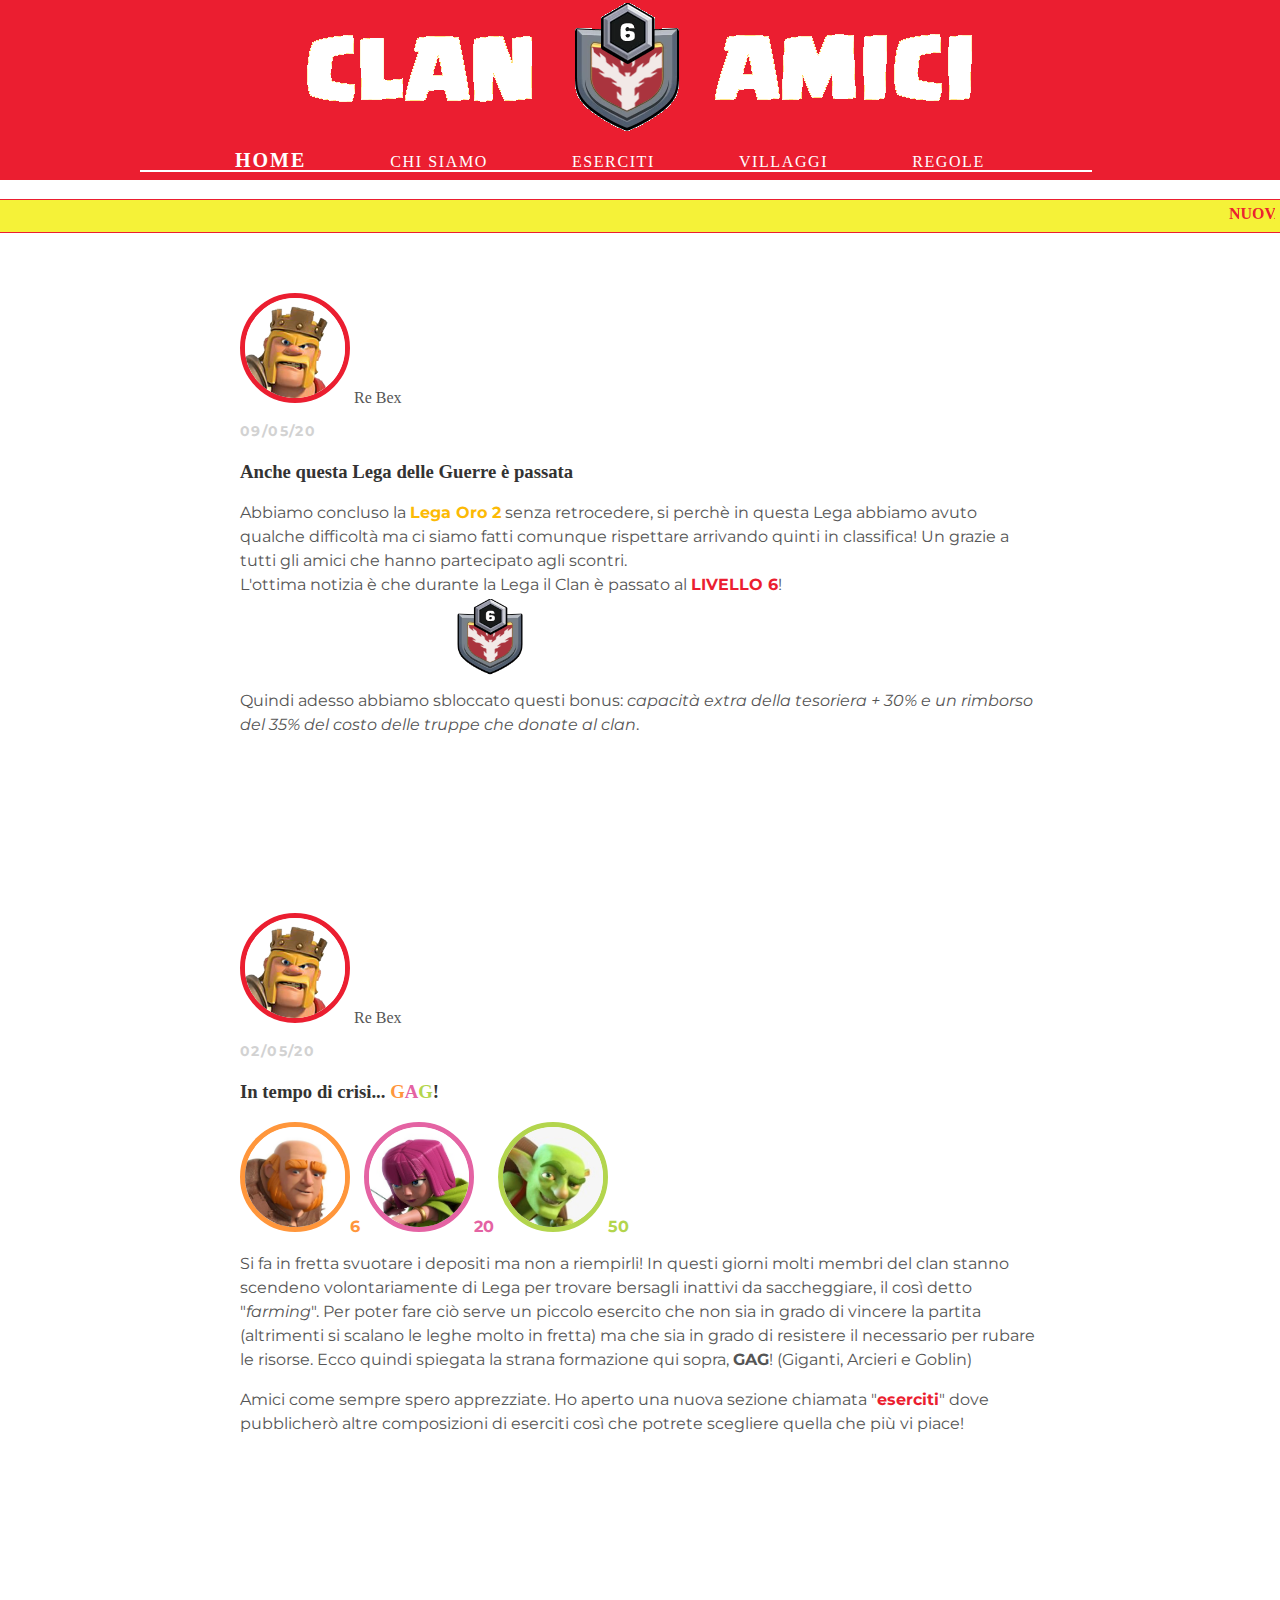
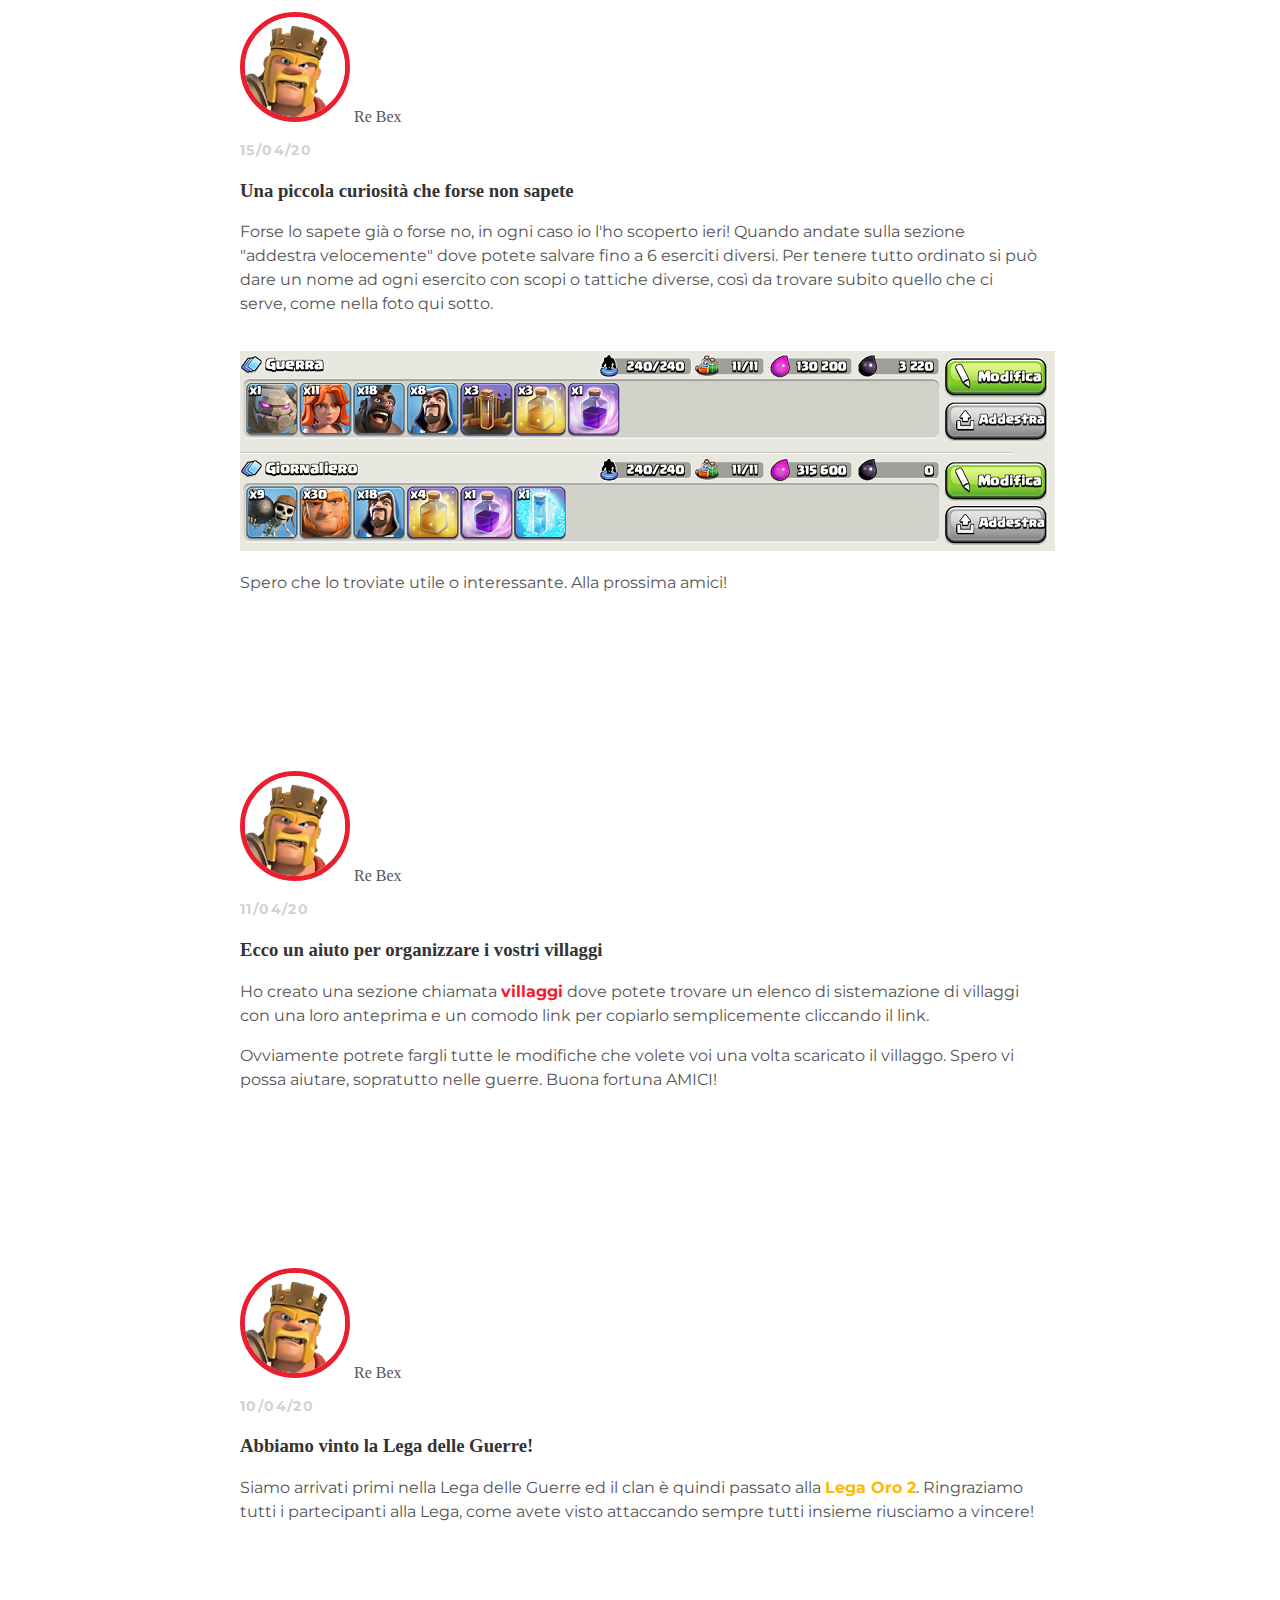
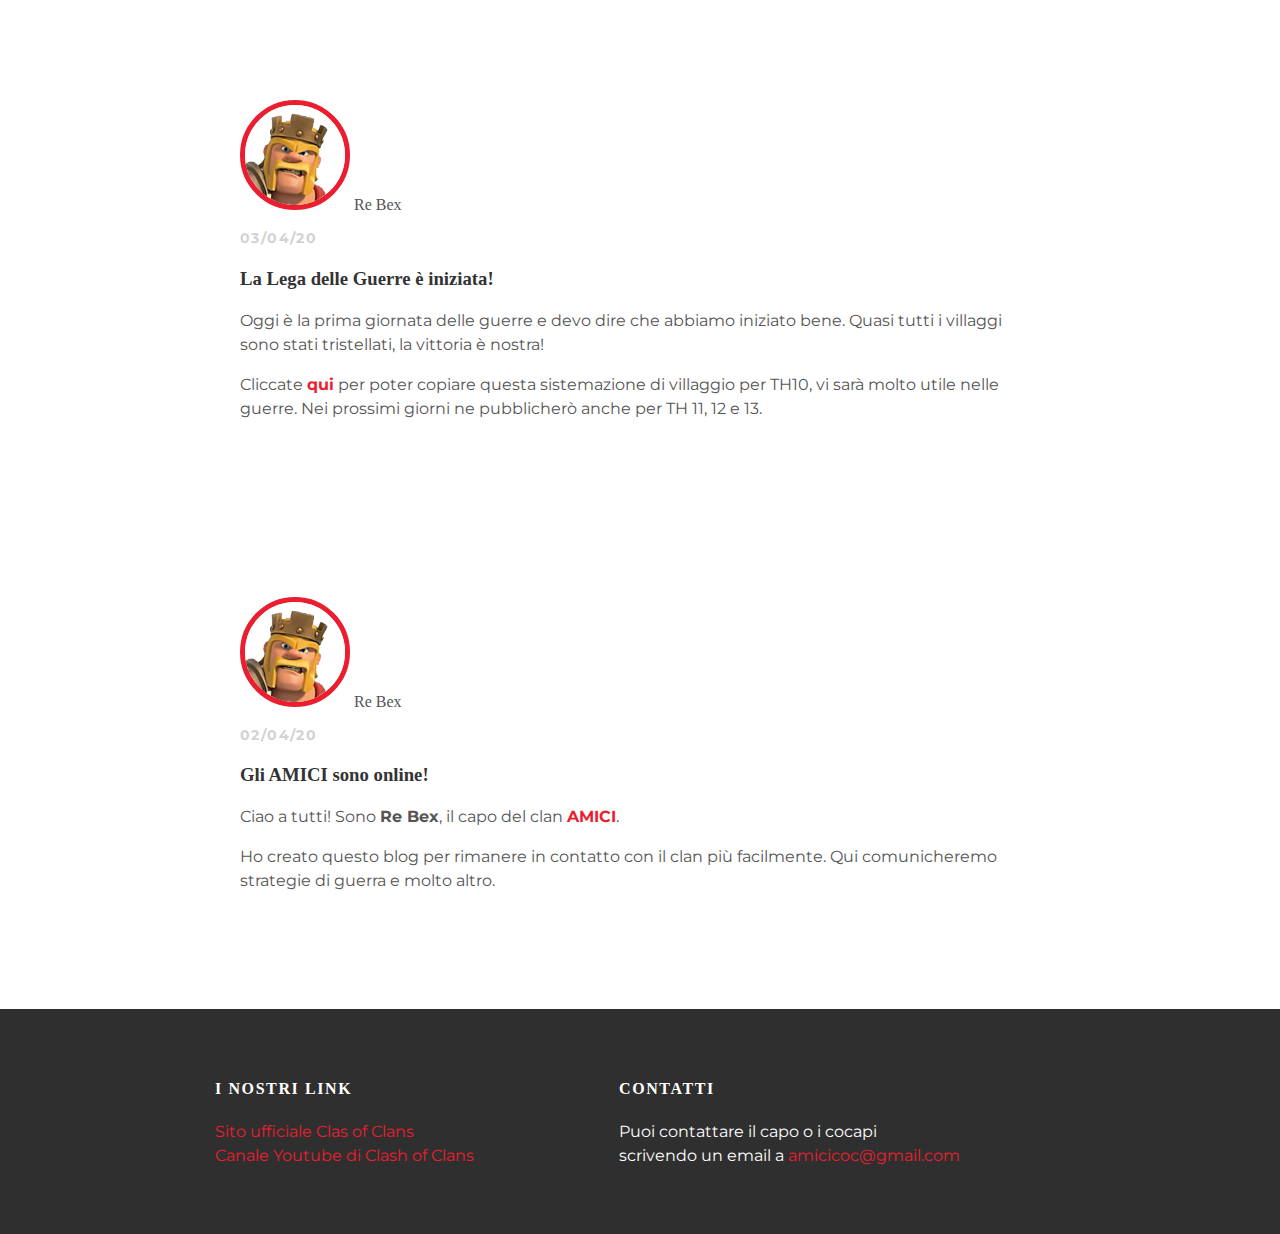
<file: index.html>
<!DOCTYPE html>
<html>
 <head>
  <title>Amici</title>
  <link rel="stylesheet" type="text/css" href="styles.css">
 </head>
 <body>
   <div id="header">
    <div class="container">
      <img class="stemma" src="stemma.png">
       <ul id="header-nav">
       <li><a class="home" href="index.html" style="font-family: Clash">Home</a></li>
       <li><a href="about.html"style="font-family: Clash">Chi siamo</a></li>
       <li><a href="esercito.html"style="font-family: Clash">Eserciti</a></li>
       <li><a href="layout.html"style="font-family: Clash">Villaggi</a></li>
       <li><a href="regolamento.html"style="font-family: Clash">Regole</a></li>
       <hr class="linea" color="white" height="10" width="950px">
       <br>
      </ul>
    </div>
   </div>
   <div id="content">
     <br>
     <a class="block"><marquee
  loop="-1"
  scrollamount="5"
  scrolldelay="20"
  direction="left"
  height="18"
  width="100%"
  align="right"style="font-family: Clash">NUOVA SEZIONE "ESERCITI" CON CONSIGLI SU TRUPPE - SCARICA LE BASI DA TH9 A TH13 NELLA SEZIONE VILLAGGI</marquee></a>
  <div class="post-container">
   <div class="post">
    <div class="post-author">
     <img src="re.png">
     <span style="font-family: Clash">Re Bex</span>
    </div>
    <p class="post-date">09/05/20</p>
    <h3 class="post-title"style="font-family: Clash">Anche questa Lega delle Guerre è passata</h3>
     <p>Abbiamo concluso la <strong><a style="color: #fcba05">Lega Oro 2</a></strong> senza retrocedere, si perchè in questa
     Lega abbiamo avuto qualche difficoltà ma ci siamo fatti comunque rispettare arrivando quinti in classifica! Un grazie a tutti
   gli amici che hanno partecipato agli scontri.<br>
    L'ottima notizia è che durante la Lega il Clan è passato al <strong><a style="color: #eb1e30">LIVELLO 6</a></strong>!
   <br>
   <img src="clan 6.png" class="nocircle">
   <br>
 Quindi adesso abbiamo sbloccato questi bonus: <em>capacità extra della tesoriera + 30% e un rimborso del 35% del costo delle truppe che donate al clan</em>.</p>
    </div>
   </div>
  <div class="post-container">
   <div class="post">
    <div class="post-author">
     <img src="re.png">
     <span style="font-family: Clash">Re Bex</span>
    </div>
    <p class="post-date">02/05/20</p>
    <h3 class="post-title" style="font-family: Clash">In tempo di crisi... <a style="color: #ff963b;">G</a><a style="color: #e463a3;">A</a><a style="color: #b3d54d;">G</a>!</h3>
    <div class="post-author">
      <img class="post-author" style="border:solid 5px #ff963b" src="gag1.png"><strong><a style="color: #ff963b;">6</a></strong>
      <img class="post-author" style="border:solid 5px #e463a3" src="gag2.png"><strong><a style="color: #e463a3;">20</a></strong>
      <img class="post-author" style="border:solid 5px #b3d54d" src="gag3.png"><strong><a style="color: #b3d54d;">50</a></strong>
     <p>Si fa in fretta svuotare i depositi ma non a riempirli! In questi giorni molti membri
     del clan stanno scendeno volontariamente di Lega per trovare bersagli inattivi da saccheggiare, il così detto "<em>farming</em>".
   Per poter fare ciò serve un piccolo esercito che non sia in grado di vincere la partita (altrimenti si scalano le leghe molto in fretta) ma che sia
 in grado di resistere il necessario per rubare le risorse. Ecco quindi spiegata la strana formazione qui sopra, <strong>GAG</strong>! (Giganti, Arcieri e Goblin)</p>
     <p>Amici come sempre spero apprezziate. Ho aperto una nuova sezione chiamata "<strong><a href="esercito.html">eserciti</a></strong>" dove pubblicherò altre composizioni di eserciti così
     che potrete scegliere quella che più vi piace!</p>
    </div>
   </div>
     <div class="post-container">
      <div class="post">
       <div class="post-author">
        <img src="re.png">
        <span style="font-family: Clash">Re Bex</span>
       </div>
       <p class="post-date">15/04/20</p>
       <h3 class="post-title" style="font-family: Clash">Una piccola curiosità che forse non sapete</h3>
       <div class="post-content">
        <p>Forse lo sapete già o forse no, in ogni caso io l'ho scoperto ieri!
           Quando andate sulla sezione "addestra velocemente" dove potete salvare
            fino a 6 eserciti diversi. Per tenere tutto ordinato si può dare un nome
            ad ogni esercito con scopi o tattiche diverse,
             così da trovare subito quello che ci serve, come nella foto qui sotto.</p>
        <br>
        <img class="esercito1" src="curiosità1.png">
        <br>
        <p>Spero che lo troviate utile o interessante. Alla prossima amici!</p>
       </div>
      </div>
     <div class="post-container">
      <div class="post">
       <div class="post-author">
        <img src="re.png">
        <span style="font-family: Clash">Re Bex</span>
       </div>
       <p class="post-date">11/04/20</p>
       <h3 class="post-title" style="font-family: Clash">Ecco un aiuto per organizzare i vostri villaggi</h3>
       <div class="post-content">
        <p>Ho creato una sezione chiamata <a href="layout.html"><strong>villaggi</strong></a> dove potete
        trovare un elenco di sistemazione di villaggi con una loro anteprima e un comodo link
      per copiarlo semplicemente cliccando il link.</p>
    <p>Ovviamente potrete fargli tutte le modifiche che volete voi una volta scaricato il villaggo.
  Spero vi possa aiutare, sopratutto nelle guerre. Buona fortuna AMICI!</p>
       </div>
      </div>
     <div class="post-container">
      <div class="post">
       <div class="post-author">
        <img src="re.png">
        <span style="font-family: Clash">Re Bex</span>
       </div>
       <p class="post-date">10/04/20</p>
       <h3 class="post-title" style="font-family: Clash">Abbiamo vinto la Lega delle Guerre!</h3>
       <div class="post-content">
        <p>Siamo arrivati primi nella Lega delle Guerre ed il clan è quindi passato alla <strong><a style="color: #fcba05;">Lega Oro 2</a></strong>.
        Ringraziamo tutti i partecipanti alla Lega, come avete visto attaccando sempre tutti insieme riusciamo a vincere!</p>
       </div>
      </div>
     <div class="post-container">
      <div class="post">
       <div class="post-author">
        <img src="re.png">
        <span style="font-family: Clash">Re Bex</span>
       </div>
       <p class="post-date">03/04/20</p>
       <h3 class="post-title" style="font-family: Clash">La Lega delle Guerre è iniziata!</h3>
       <div class="post-content">
        <p>Oggi è la prima giornata delle guerre e devo dire che abbiamo iniziato bene. Quasi tutti
        i villaggi sono stati tristellati, la vittoria è nostra!</p>
        <p>Cliccate <a href="https://link.clashofclans.com/it?action=OpenLayout&id=TH10%3AHV%3AAAAABQAAAAHiDo10IZZa0njDq6CBwsmR"><strong>qui</strong></a> per poter copiare
questa sistemazione di villaggio per TH10, vi sarà molto utile nelle guerre. Nei prossimi
giorni ne pubblicherò anche per TH 11, 12 e 13.</p>
       </div>
      </div>
   <div class="post-container">
    <div class="post">
     <div class="post-author">
      <img src="re.png">
      <span style="font-family: Clash">Re Bex</span>
     </div>
     <p class="post-date">02/04/20</p>
     <h3 class="post-title" style="font-family: Clash">Gli AMICI sono online!</h3>
     <div class="post-content">
      <p>Ciao a tutti! Sono <strong>Re Bex</strong>, il capo del clan <a style="color: #eb1e30;"><strong>AMICI</strong></a>.</p>
      <p>Ho creato questo blog per rimanere in contatto con il clan più facilmente.
        Qui comunicheremo strategie di guerra e molto altro.</p>
     </div>
    </div>
   </div>
   <div id="footer">
 <div class="container">
  <div class="column">
   <h4 style="font-family: Clash">I nostri link</h4>
   <p>
    <a href="https://clashofclans.com/">Sito ufficiale Clas of Clans</a><br>
    <a href="https://www.youtube.com/channel/UCD1Em4q90ZUK2R5HKesszJg">Canale Youtube di Clash of Clans</a>
   </p>
   </div>
     <div class="column">
       <h4 style="font-family: Clash">Contatti</h4>
       <p>Puoi contattare il capo o i cocapi <br>scrivendo un email a <a style="color: #eb1e30;">amicicoc@gmail.com</a></p>
     </div>
   </div>
</div>
</body>
</html>
</file>
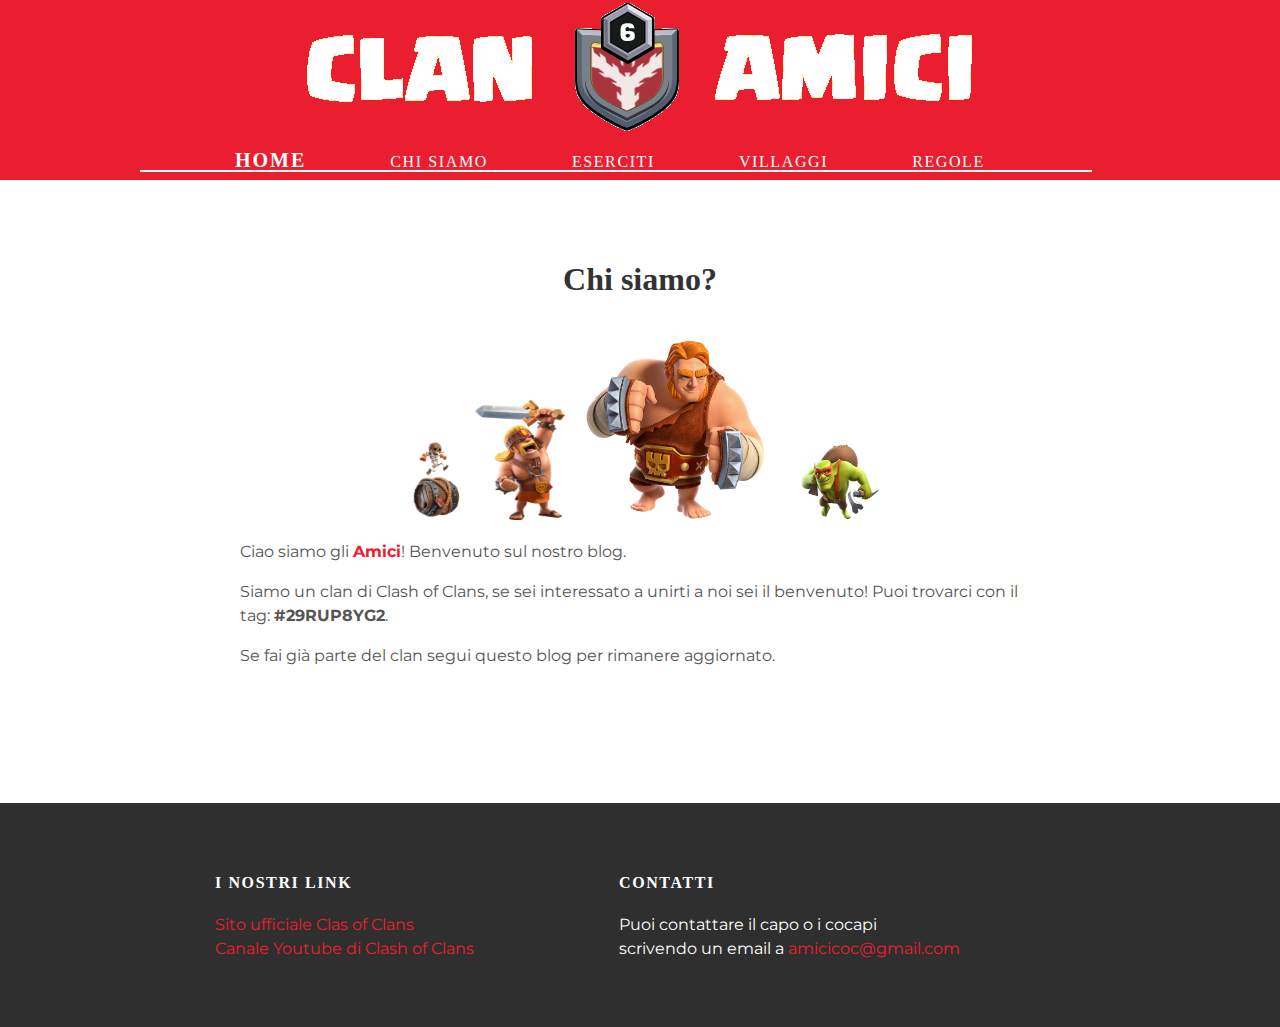
<file: about.html>
<!DOCTYPE html>
<html>
 <head>
   <title>Amici</title>
   <link rel="stylesheet" type="text/css" href="styles.css">
 </head>
 <body>
   <div id="header">
    <div class="container">
      <img class="stemma" src="stemma.png">
       <ul id="header-nav">
         <li><a class="home" href="index.html" style="font-family: Clash">Home</a></li>
         <li><a href="about.html"style="font-family: Clash">Chi siamo</a></li>
         <li><a href="esercito.html"style="font-family: Clash">Eserciti</a></li>
         <li><a href="layout.html"style="font-family: Clash">Villaggi</a></li>
         <li><a href="regolamento.html"style="font-family: Clash">Regole</a></li>
       <hr class="linea" color="white" height="10" width="950px">
       <br>
      </ul>
   </div>
  </div>
  <div id="content">
   <div class="container">
    <div class="about">
     <div class="about-author">
     </div>
     <h1 class="about-title" style="font-family: Clash">Chi siamo?</h1>
     <img src="superscheletro.png" width="80" height="80"><img src="superbarbaro.png" width="90" height="120"><img src="supergigante.png" width="220" height="200"><img src="supergoblin.png" width="100" height="100">
     <div class="testo">
      <p>Ciao siamo gli <a style="color: #eb1e30;"><strong>Amici</strong></a>! Benvenuto sul nostro blog.</p>
      <p>Siamo un clan di Clash of Clans, se sei interessato a unirti a noi sei il benvenuto!
        Puoi trovarci con il tag: <strong>#29RUP8YG2</strong>.
      </p>
    <p>Se fai già parte del clan segui questo blog per rimanere aggiornato.</p>
      <br>
     </div> <!-- about-content -->
    </div> <!-- about -->
  </div> <!-- container -->
  </div><!-- content -->
  <div id="footer">
<div class="container">
 <div class="column">
  <h4 style="font-family: Clash">I nostri link</h4>
  <p>
   <a href="https://clashofclans.com/">Sito ufficiale Clas of Clans</a><br>
   <a href="https://www.youtube.com/channel/UCD1Em4q90ZUK2R5HKesszJg">Canale Youtube di Clash of Clans</a>
  </p>
  </div>
    <div class="column">
      <h4 style="font-family: Clash">Contatti</h4>
      <p>Puoi contattare il capo o i cocapi <br>scrivendo un email a <a style="color: #eb1e30;">amicicoc@gmail.com</a></p>
    </div>
  </div>
</div>
</body>
</html>
</file>
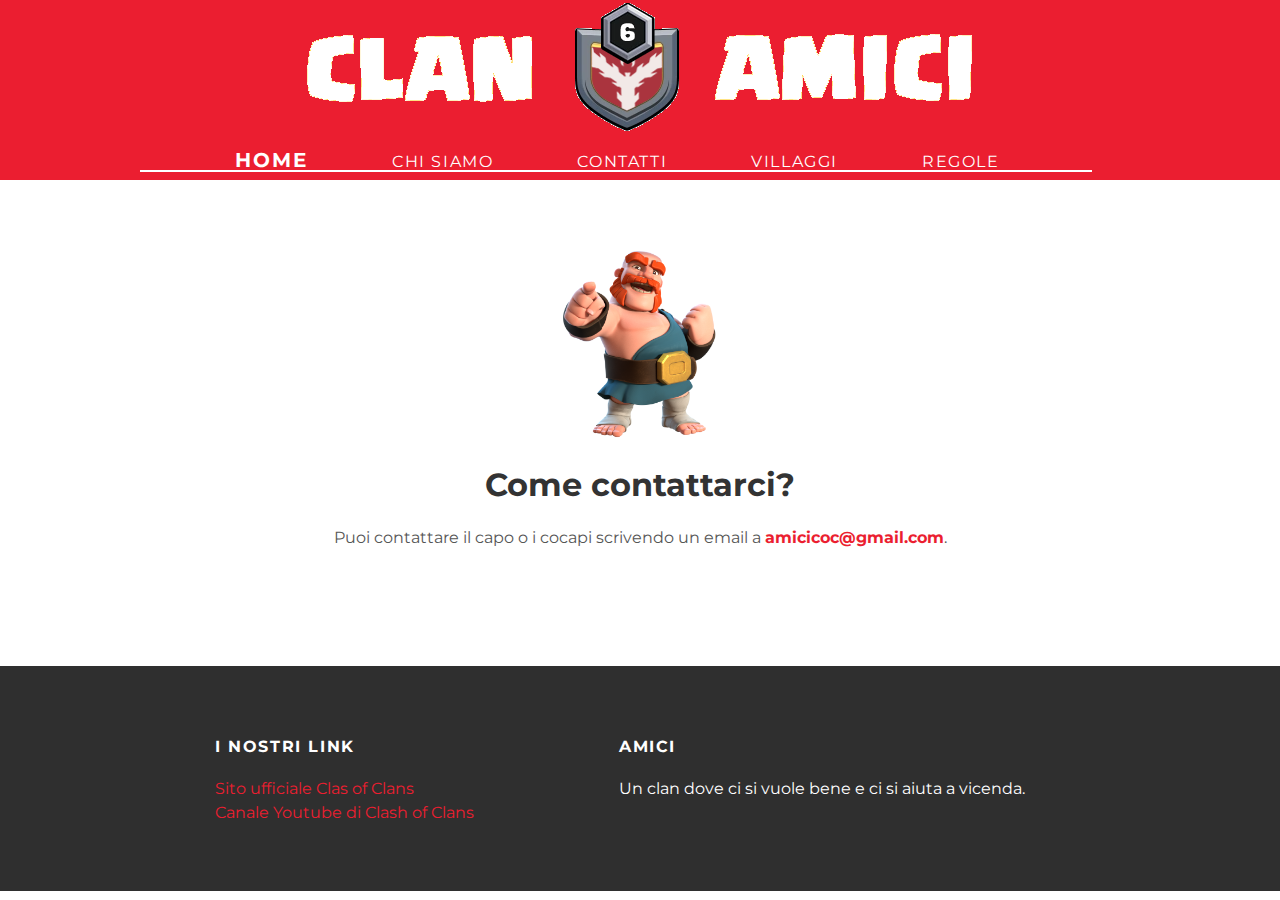
<file: contact.html>
<!DOCTYPE html>
<html>
 <head>
   <title>Amici</title>
   <link rel="stylesheet" type="text/css" href="styles.css">
 </head>
 <body>
   <div id="header">
    <div class="container">
      <img class="stemma" src="stemma.png">
       <ul id="header-nav">
       <li><a class="home" href="index.html">Home</a></li>
       <li><a href="about.html">Chi siamo</a></li>
       <li><a href="contact.html">Contatti</a></li>
       <li><a href="layout.html">Villaggi</a></li>
       <li><a href="regolamento.html">Regole</a></li>
       <hr class="linea" color="white" height="10" width="950px">
       <br>
      </ul>
   </div>
  </div>
  <div id="content">
   <div class="container">
    <div class="contact">
     <div class="contact-author">
      <img src="giochi.png" width="160" height="200">
     </div>
     <h1 class="contact-title">Come contattarci?</h1>
     <div class="contact-content">
      <p>Puoi contattare il capo o i cocapi scrivendo un email a <a style="color: #eb1e30;"><strong>amicicoc@gmail.com</strong></a>.</p>
     </div> <!-- about-content -->
    </div> <!-- about -->
  </div> <!-- container -->
  </div><!-- content -->
  <div id="footer">
 <div class="container">
 <div class="column">
  <h4>I nostri link</h4>
  <p>
   <a href="https://clashofclans.com/">Sito ufficiale Clas of Clans</a><br>
   <a href="https://www.youtube.com/channel/UCD1Em4q90ZUK2R5HKesszJg">Canale Youtube di Clash of Clans</a>
  </p>
  </div>
    <div class="column">
     <h4>Amici</h4>
     <p>Un clan dove ci si vuole bene e ci si aiuta a vicenda.</p>
    </div>
  </div>
 </div>
 </body>
 </html>
</file>
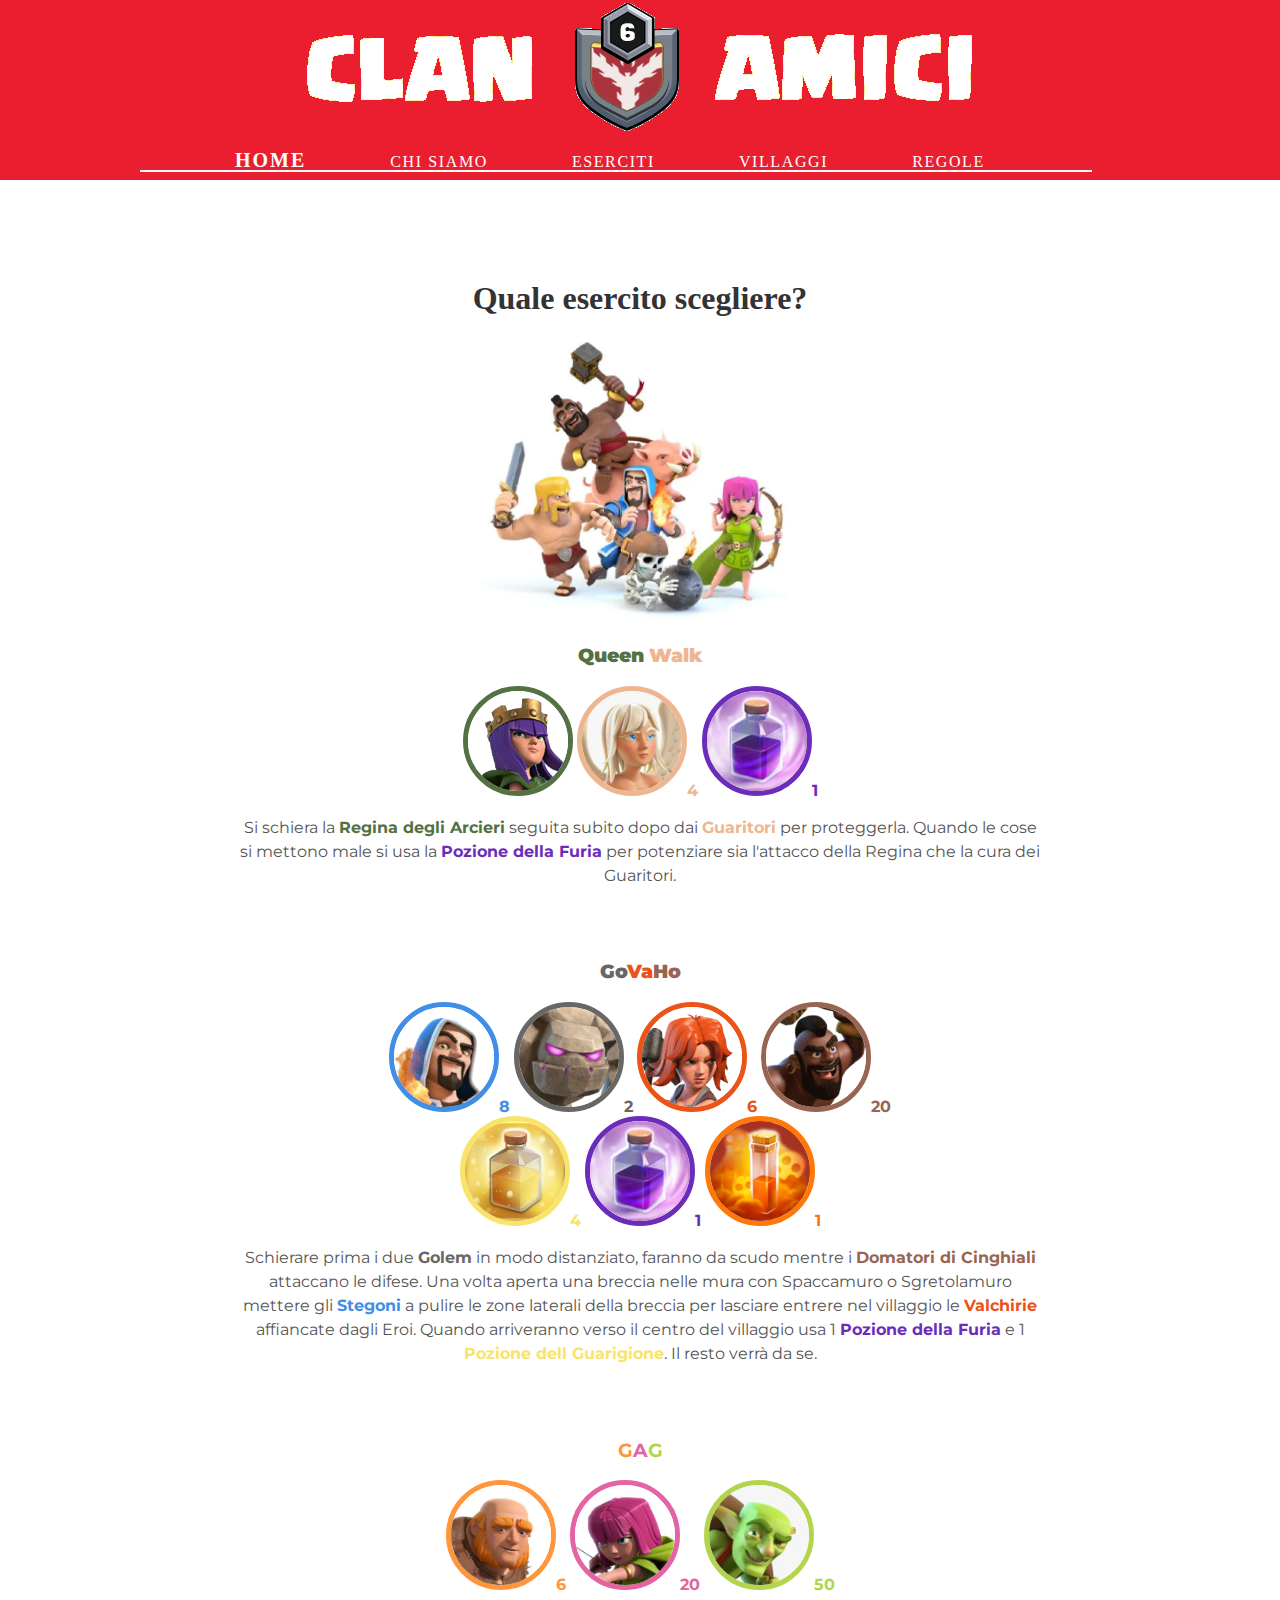
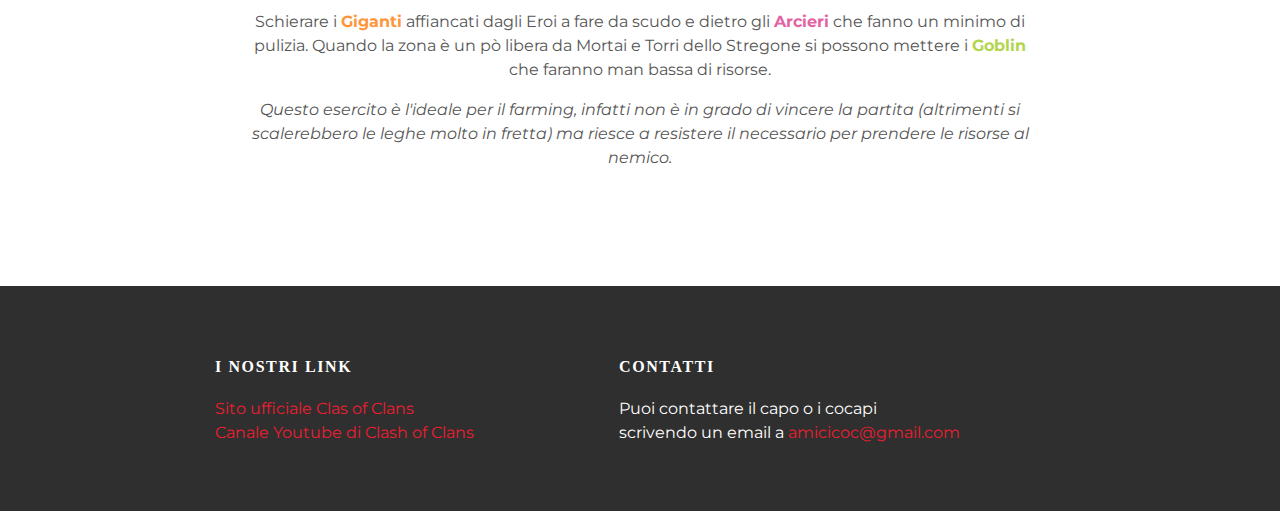
<file: esercito.html>
<!DOCTYPE html>
<html>
 <head>
   <title>Amici</title>
   <link rel="stylesheet" type="text/css" href="styles.css">
 </head>
 <body>
   <div id="header">
    <div class="container">
      <img class="stemma" src="stemma.png">
       <ul id="header-nav">
         <li><a class="home" href="index.html" style="font-family: Clash">Home</a></li>
         <li><a href="about.html"style="font-family: Clash">Chi siamo</a></li>
         <li><a href="esercito.html"style="font-family: Clash">Eserciti</a></li>
         <li><a href="layout.html"style="font-family: Clash">Villaggi</a></li>
         <li><a href="regolamento.html"style="font-family: Clash">Regole</a></li>
       <hr class="linea" color="white" height="10" width="950px">
       <br>
      </ul>
   </div>
  </div>
  <div id="content">
    <br>
   <div class="container">
    <div class="contact">
     <h1 class="contact-title" text-align="center" style="font-family: Clash">Quale esercito scegliere?</h1>
     <img src="gruppo.png" style="width:40%" style="height:40%">
     <div class="esercito-content">
       <a><h3 text-align="center"><strong><a style="color: #547141;">Queen</a></strong> <strong><a style="color: #eeb690;">Walk</a></strong></a></h3></a>
       <div class="post-author">
         <img class="post-author" style="border:solid 5px #547141" src="queenwalk1.png">
         <img class="post-author" style="border:solid 5px #eeb690" src="queenwalk2.png"><strong><a style="color: #eeb690;">4</a></strong>
         <img class="post-author" style="border:solid 5px #6c2cba" src="queenwalk3.png"><strong><a style="color: #6c2cba;">1</a></strong>
         <div text-align="center"><p>Si schiera la <strong><a style="color: #547141;">Regina degli Arcieri</a></strong> seguita subito dopo dai <strong><a style="color: #eeb690;">Guaritori</a></strong>
           per proteggerla. Quando le cose si mettono male si usa la <strong><a style="color: #6c2cba;">Pozione della Furia</a></strong> per potenziare sia l'attacco della Regina che la cura dei Guaritori.</p></div>
         <br>
         <br>
         <a><h3 text-align="center"><strong><a style="color: #696765;">Go</a></strong><strong><a style="color: #eb5318;">Va</a></strong><strong><a style="color: #996553;">Ho</a></strong></a></h3></a>
         <img class="post-author" style="border:solid 5px #418ee6" src="govaho1.png"><strong><a style="color: #418ee6;">8</a></strong>
         <img class="post-author" style="border:solid 5px #696765" src="govaho4.png"><strong><a style="color: #696765;">2</a></strong>
         <img class="post-author" style="border:solid 5px #eb5318" src="govaho3.png"><strong><a style="color: #eb5318;">6</a></strong>
         <img class="post-author" style="border:solid 5px #996553" src="govaho2.png"><strong><a style="color: #996553;">20</a></strong>
         <br>
         <img class="post-author" style="border:solid 5px #f8e46b" src="govaho5.png"><strong><a style="color: #f8e46b;">4</a></strong>
         <img class="post-author" style="border:solid 5px #6c2cba" src="queenwalk3.png"><strong><a style="color: #6c2cba;">1</a></strong>
         <img class="post-author" style="border:solid 5px #ff7808" src="govaho6.png"><strong><a style="color: #ff7808;">1</a></strong>
         <div text-align="center"><p>Schierare prima i due <strong><a style="color: #696765;">Golem</a></strong> in modo distanziato, faranno da scudo mentre i <strong><a style="color: #996553;">Domatori di Cinghiali</a></strong> attaccano le difese. Una volta aperta una breccia nelle mura con Spaccamuro o Sgretolamuro mettere
           gli <strong><a style="color: #418ee6;">Stegoni</a></strong> a pulire le zone laterali della breccia per lasciare entrere nel villaggio le <strong><a style="color: #eb5318;">Valchirie</a></strong> affiancate dagli Eroi.
         Quando arriveranno verso il centro del villaggio usa 1 <strong><a style="color: #6c2cba;">Pozione della Furia</a></strong> e 1 <strong><a style="color: #f8e46b;">Pozione dell Guarigione</a></strong>. Il resto verrà da se.</p></div>
         <br>
         <br>
         <h3 class="post-author"><a style="color: #ff963b;">G</a><a style="color: #e463a3;">A</a><a style="color: #b3d54d;">G</a></h3>
           <img class="post-author" style="border:solid 5px #ff963b" src="gag1.png"><strong><a style="color: #ff963b;">6</a></strong>
           <img class="post-author" style="border:solid 5px #e463a3" src="gag2.png"><strong><a style="color: #e463a3;">20</a></strong>
           <img class="post-author" style="border:solid 5px #b3d54d" src="gag3.png"><strong><a style="color: #b3d54d;">50</a></strong>
          <p>Schierare i <strong><a style="color: #ff963b;">Giganti</a></strong> affiancati dagli Eroi a fare da scudo e dietro gli <strong><a style="color: #e463a3;">Arcieri</a></strong> che fanno un minimo di pulizia.
          Quando la zona è un pò libera da Mortai e Torri dello Stregone si possono mettere i <strong><a style="color: #b3d54d;">Goblin</a></strong> che faranno man bassa di risorse.</p>
          <p><em>Questo esercito è l'ideale per il farming, infatti non è in grado di vincere la partita (altrimenti si scalerebbero le leghe molto in fretta) ma riesce a resistere il necessario per prendere le risorse al nemico.</em></p>
     </div> <!-- about-content -->
    </div> <!-- about -->
  </div> <!-- container -->
  </div><!-- content -->
  <div id="footer">
<div class="container">
 <div class="column">
  <h4 style="font-family: Clash">I nostri link</h4>
  <p>
   <a href="https://clashofclans.com/">Sito ufficiale Clas of Clans</a><br>
   <a href="https://www.youtube.com/channel/UCD1Em4q90ZUK2R5HKesszJg">Canale Youtube di Clash of Clans</a>
  </p>
  </div>
    <div class="column">
      <h4 style="font-family: Clash">Contatti</h4>
      <p>Puoi contattare il capo o i cocapi <br>scrivendo un email a <a style="color: #eb1e30;">amicicoc@gmail.com</a></p>
    </div>
  </div>
</div>
</body>
</html>
</file>
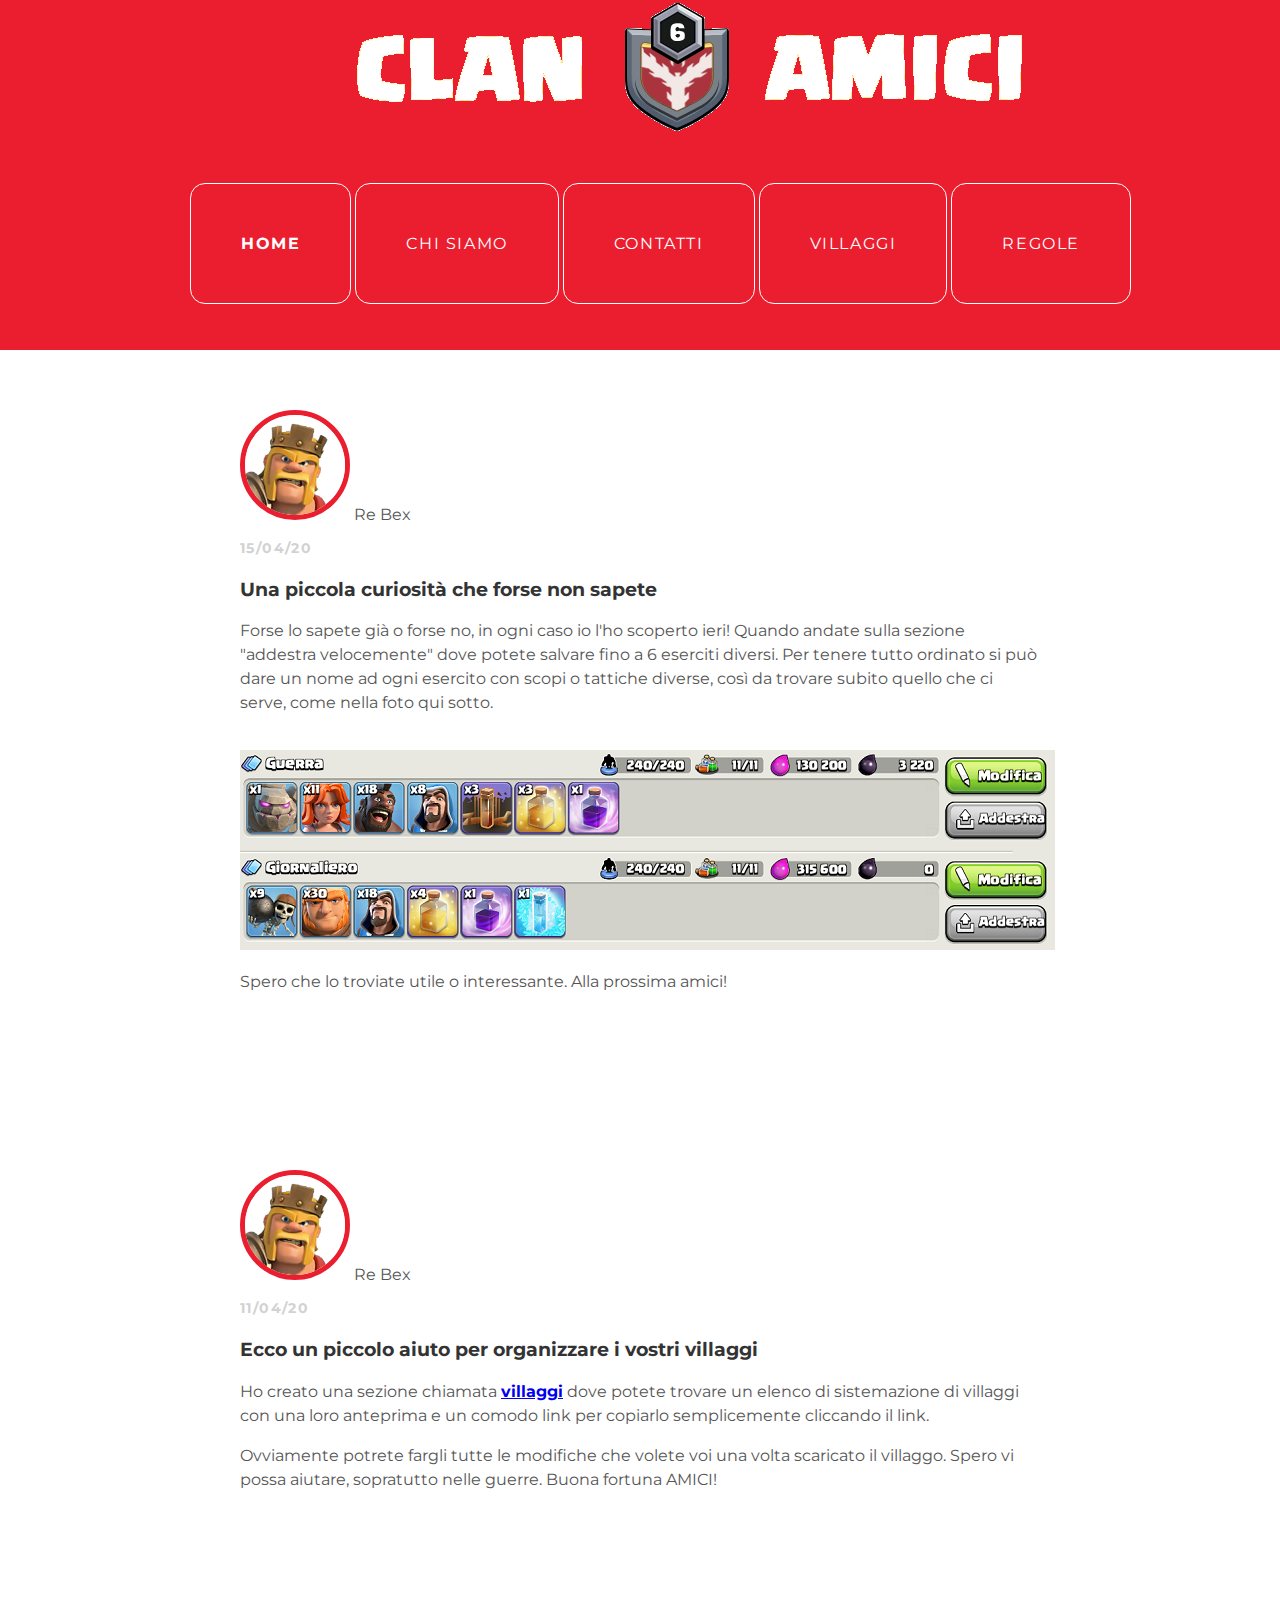
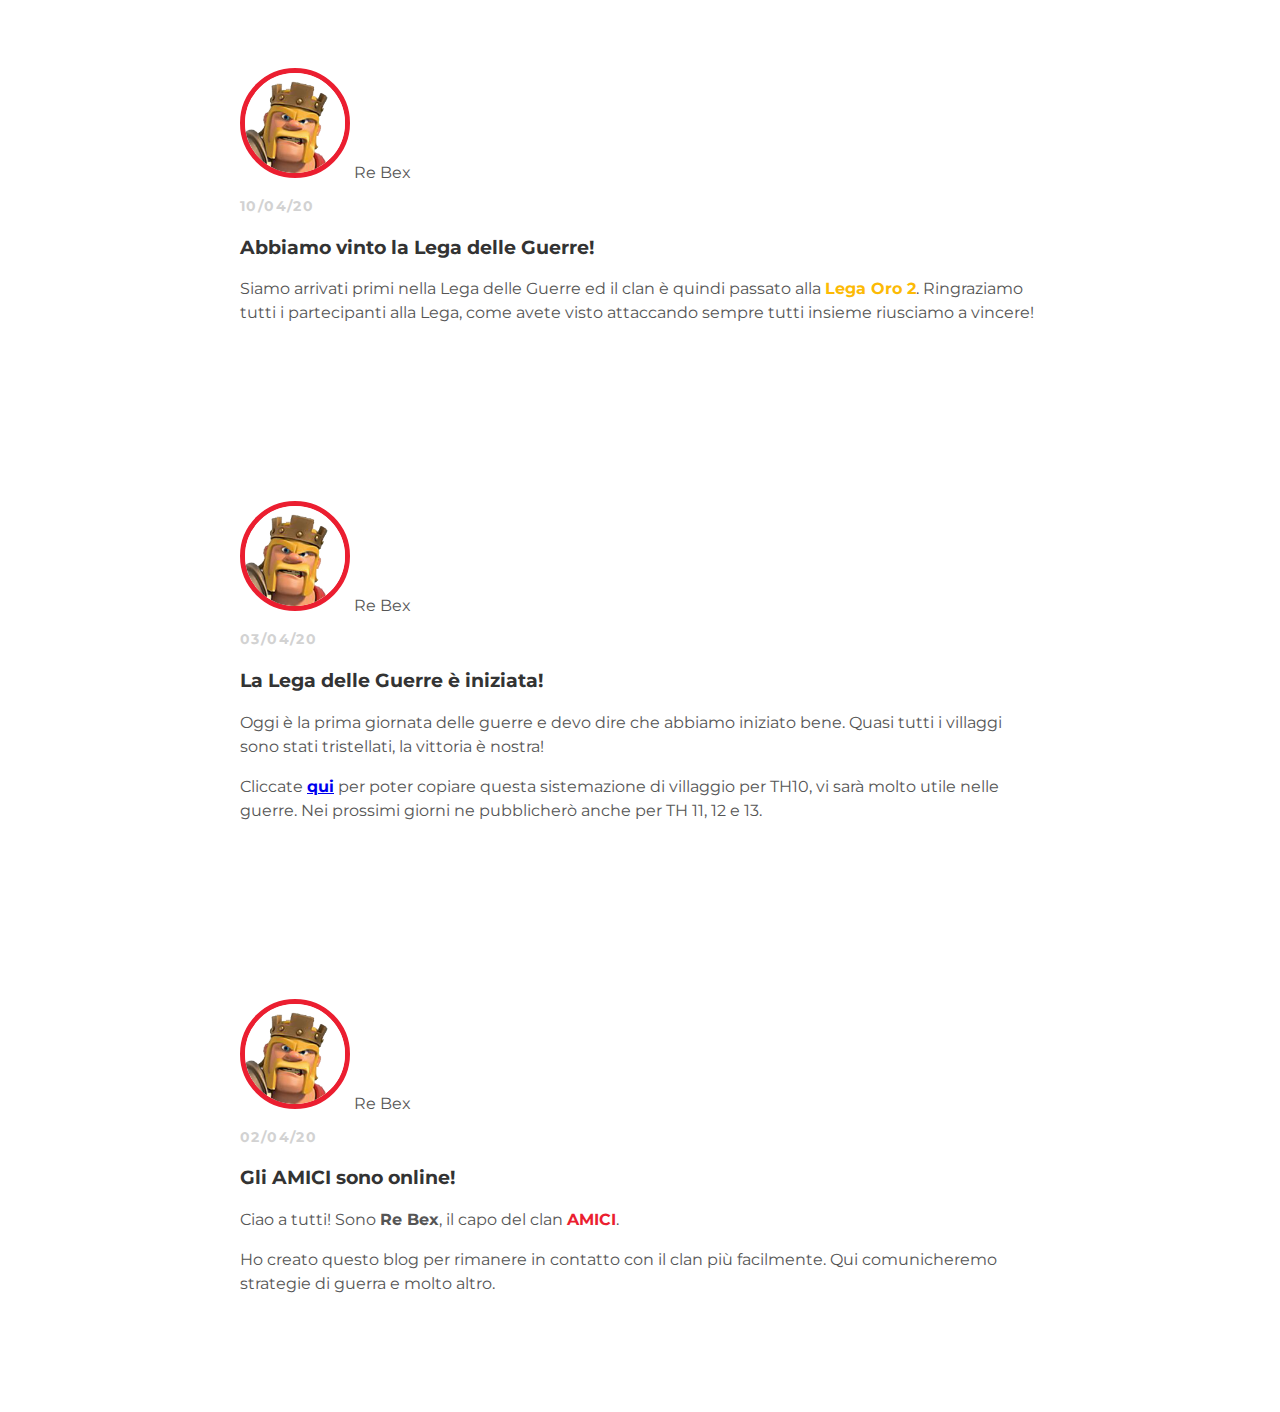
<file: index2.html>
<!DOCTYPE html>
<html>
 <head>
  <title>Amici</title>
  <link rel="stylesheet" type="text/css" href="styles2.css">
 </head>
 <body>
   <div id="header">
     <img class="stemma" src="stemma.png">
    <div class="container-header">
       <ul id="header-nav">
       <li><a class="block" href="index.html" style="font-weight: bold" "font-size:20px">Home</a></li>
       <li><a class="block" href="about.html">Chi siamo</a></li>
       <li><a class="block" href="contact.html">Contatti</a></li>
       <li><a class="block" href="layout.html">Villaggi</a></li>
       <li><a class="block" href="regolamento.html">Regole</a></li>
       <br>
      </ul>
    </div>
   </div>
   <div id="content">
     <div class="post-container">
      <div class="post">
       <div class="post-author">
        <img src="re.png">
        <span>Re Bex</span>
       </div>
       <p class="post-date">15/04/20</p>
       <h3 class="post-title">Una piccola curiosità che forse non sapete</h3>
       <div class="post-content">
        <p>Forse lo sapete già o forse no, in ogni caso io l'ho scoperto ieri!
           Quando andate sulla sezione "addestra velocemente" dove potete salvare
            fino a 6 eserciti diversi. Per tenere tutto ordinato si può dare un nome
            ad ogni esercito con scopi o tattiche diverse,
             così da trovare subito quello che ci serve, come nella foto qui sotto.</p>
        <br>
        <img class="esercito1" src="curiosità1.png">
        <br>
        <p>Spero che lo troviate utile o interessante. Alla prossima amici!</p>
       </div>
      </div>
     <div class="post-container">
      <div class="post">
       <div class="post-author">
        <img src="re.png">
        <span>Re Bex</span>
       </div>
       <p class="post-date">11/04/20</p>
       <h3 class="post-title">Ecco un piccolo aiuto per organizzare i vostri villaggi</h3>
       <div class="post-content">
        <p>Ho creato una sezione chiamata <a href="layout.html"><strong>villaggi</strong></a> dove potete
        trovare un elenco di sistemazione di villaggi con una loro anteprima e un comodo link
      per copiarlo semplicemente cliccando il link.</p>
    <p>Ovviamente potrete fargli tutte le modifiche che volete voi una volta scaricato il villaggo.
  Spero vi possa aiutare, sopratutto nelle guerre. Buona fortuna AMICI!</p>
       </div>
      </div>
     <div class="post-container">
      <div class="post">
       <div class="post-author">
        <img src="re.png">
        <span>Re Bex</span>
       </div>
       <p class="post-date">10/04/20</p>
       <h3 class="post-title">Abbiamo vinto la Lega delle Guerre!</h3>
       <div class="post-content">
        <p>Siamo arrivati primi nella Lega delle Guerre ed il clan è quindi passato alla <strong><a style="color: #fcba05;">Lega Oro 2</a></strong>.
        Ringraziamo tutti i partecipanti alla Lega, come avete visto attaccando sempre tutti insieme riusciamo a vincere!</p>
       </div>
      </div>
     <div class="post-container">
      <div class="post">
       <div class="post-author">
        <img src="re.png">
        <span>Re Bex</span>
       </div>
       <p class="post-date">03/04/20</p>
       <h3 class="post-title">La Lega delle Guerre è iniziata!</h3>
       <div class="post-content">
        <p>Oggi è la prima giornata delle guerre e devo dire che abbiamo iniziato bene. Quasi tutti
        i villaggi sono stati tristellati, la vittoria è nostra!</p>
        <p>Cliccate <a href="https://link.clashofclans.com/it?action=OpenLayout&id=TH10%3AHV%3AAAAABQAAAAHiDo10IZZa0njDq6CBwsmR"><strong>qui</strong></a> per poter copiare
questa sistemazione di villaggio per TH10, vi sarà molto utile nelle guerre. Nei prossimi
giorni ne pubblicherò anche per TH 11, 12 e 13.</p>
       </div>
      </div>
   <div class="post-container">
    <div class="post">
     <div class="post-author">
      <img src="re.png">
      <span>Re Bex</span>
     </div>
     <p class="post-date">02/04/20</p>
     <h3 class="post-title">Gli AMICI sono online!</h3>
     <div class="post-content">
      <p>Ciao a tutti! Sono <strong>Re Bex</strong>, il capo del clan <a style="color: #eb1e30;"><strong>AMICI</strong></a>.</p>
      <p>Ho creato questo blog per rimanere in contatto con il clan più facilmente.
        Qui comunicheremo strategie di guerra e molto altro.</p>
     </div>
    </div>
   </div>
</body>
</html>
</file>
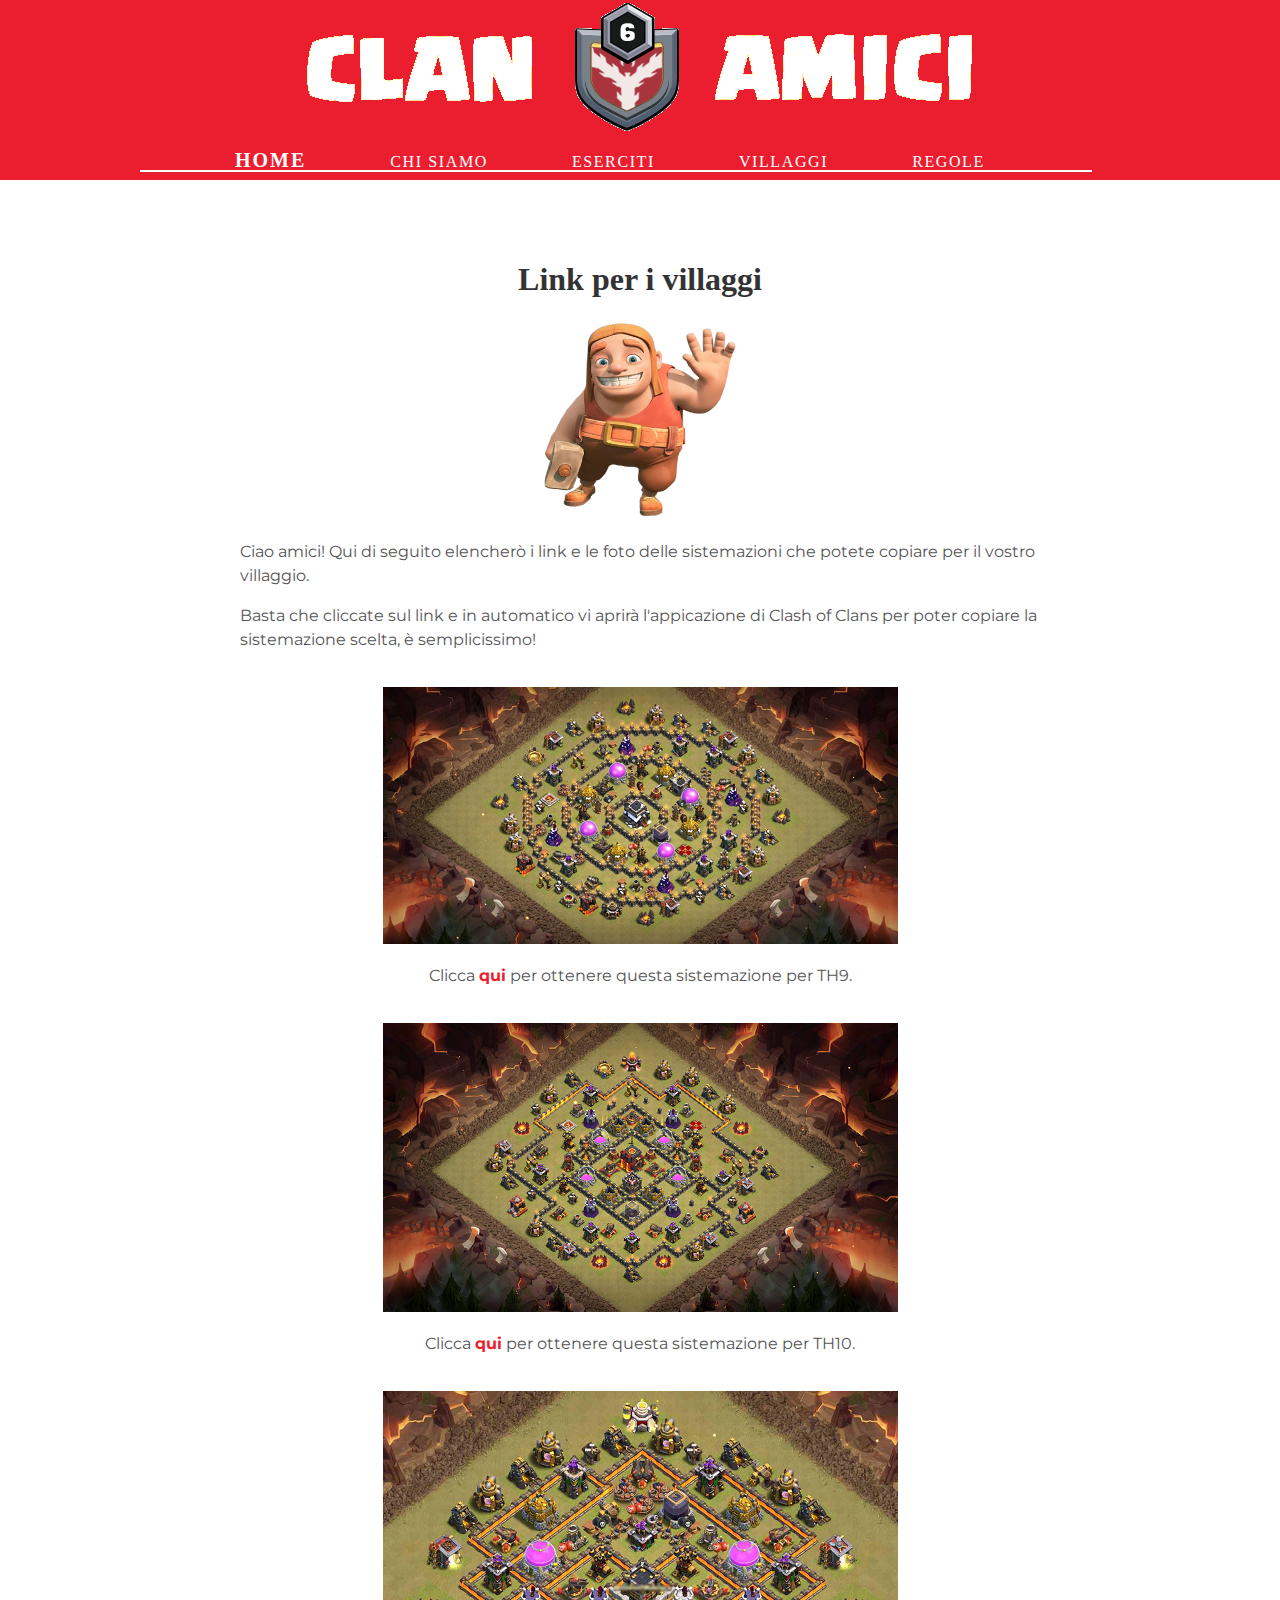
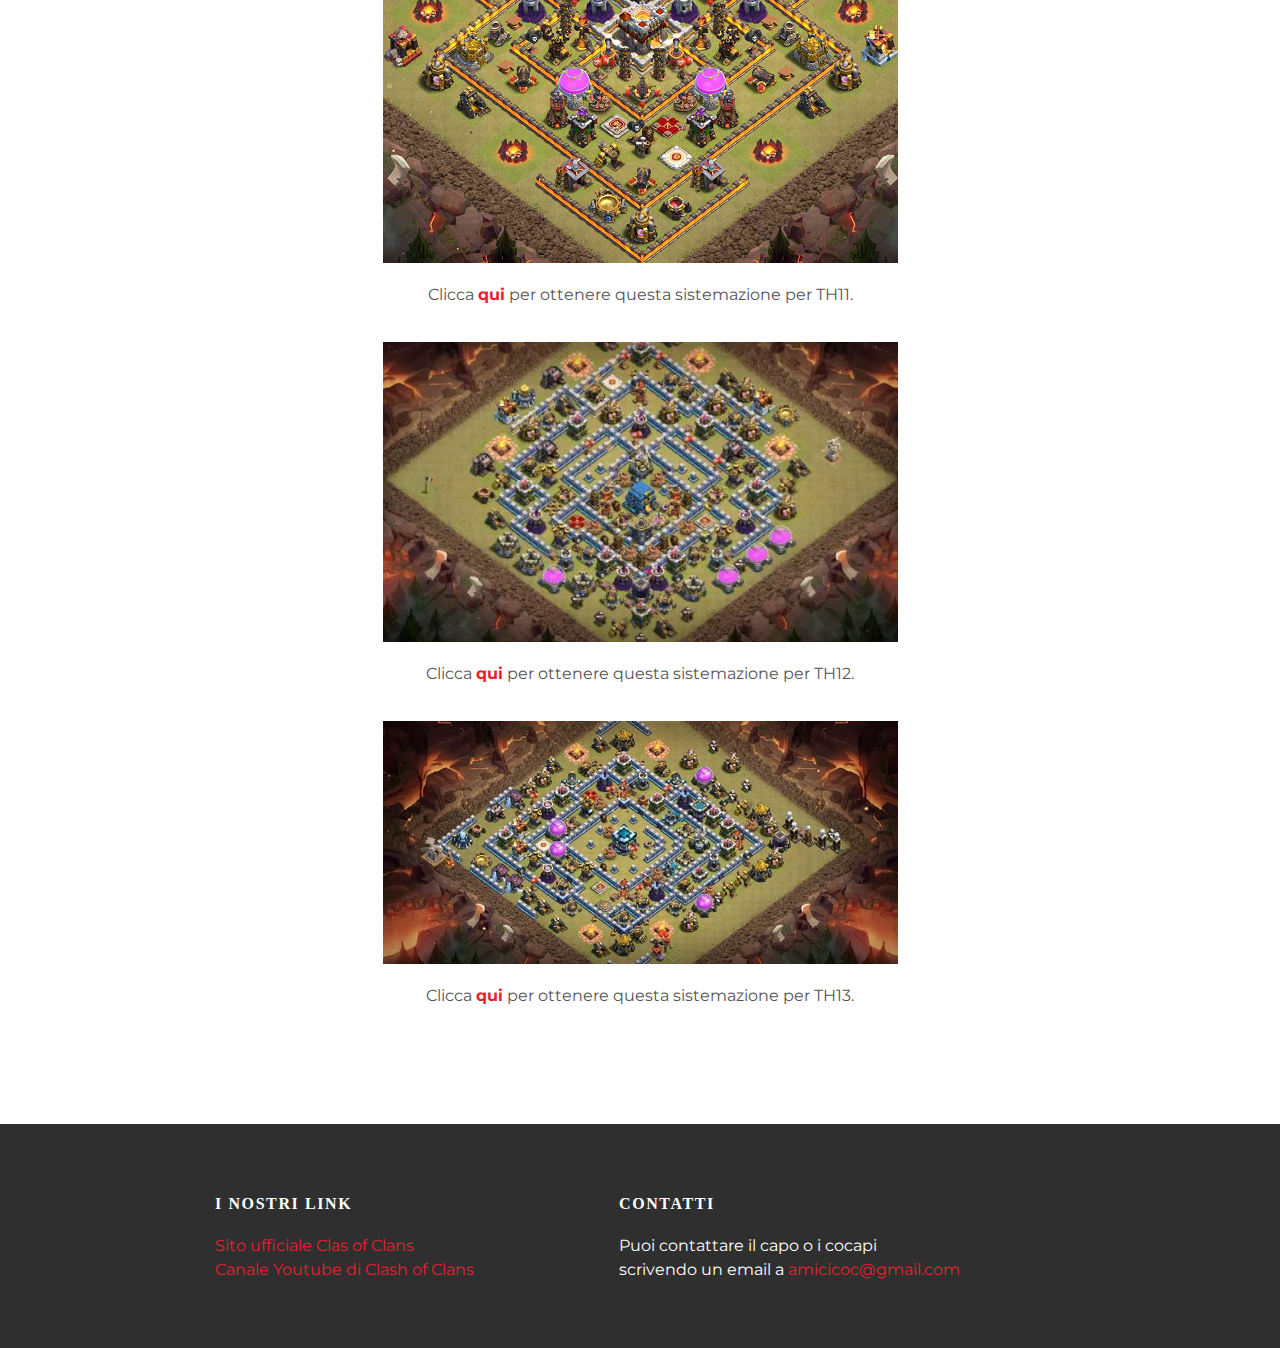
<file: layout.html>
<!DOCTYPE html>
<html>
 <head>
   <title>Amici</title>
   <link rel="stylesheet" type="text/css" href="styles.css">
 </head>
 <body>
   <div id="header">
    <div class="container">
      <img class="stemma" src="stemma.png">
       <ul id="header-nav">
         <li><a class="home" href="index.html" style="font-family: Clash">Home</a></li>
         <li><a href="about.html"style="font-family: Clash">Chi siamo</a></li>
         <li><a href="esercito.html"style="font-family: Clash">Eserciti</a></li>
         <li><a href="layout.html"style="font-family: Clash">Villaggi</a></li>
         <li><a href="regolamento.html"style="font-family: Clash">Regole</a></li>
       <hr class="linea" color="white" height="10" width="950px">
       <br>
      </ul>
   </div>
  </div>
  <div id="content">
   <div class="container">
    <div class="about">
     <div class="layout-author">
     </div>
     <h1 class="layout-title" style="font-family: Clash">Link per i villaggi</h1>
     <img src="muratore.png" height="200" width="200">
     <div class="layout-content">
      <div class="testo"><p>Ciao amici! Qui di seguito elencherò i link e le foto delle sistemazioni che
        potete copiare per il vostro villaggio.</p>
      <p>Basta che cliccate sul link e in automatico vi aprirà l'appicazione
        di Clash of Clans per poter copiare la sistemazione scelta, è semplicissimo!</p></div>
      <br>
      <img class="villo0" src="th9.png">
      <p>Clicca <a href="https://link.clashofclans.com/it?action=OpenLayout&id=TH9:WB:AAAAWwAAAAD0djfOJeb3WGqttsGD4OYH">
        <strong>qui</strong></a> per ottenere questa sistemazione per TH9.</p>
        <br>
      <img class="villo1" src="th10.png">
      <p>Clicca <a href="https://link.clashofclans.com/it?action=OpenLayout&id=TH10%3AWB%3AAAAABQAAAAHjYI0B-TvasvLz37qWyiy-">
        <strong>qui</strong></a> per ottenere questa sistemazione per TH10.</p>
        <br>
      <img class="villo2" src="th11.png">
      <p>Clicca <a href="https://link.clashofclans.com/en?action=OpenLayout&id=TH11%3AWB%3AAAAALwAAAAFWugFwzc8RWEpikbrjBLmi">
        <strong>qui</strong></a> per ottenere questa sistemazione per TH11.</p>
        <br>
      <img class="villo3" src="th12.png">
      <p>Clicca <a href="https://link.clashofclans.com/en?action=OpenLayout&id=TH12%3AHV%3AAAAAJAAAAAFuuKMT1zx6Jmk4ottnBEow">
          <strong>qui</strong></a> per ottenere questa sistemazione per TH12.</p>
      <br>
      <img class="villo4" src="th13.png">
      <p>Clicca <a href="https://link.clashofclans.com/en?act">
        <strong>qui</strong></a> per ottenere questa sistemazione per TH13.</p>
     </div> <!-- about-content -->
    </div> <!-- about -->
  </div> <!-- container -->
  </div><!-- content -->
  <div id="footer">
 <div class="container">
 <div class="column">
  <h4 style="font-family: Clash">I nostri link</h4>
  <p>
   <a href="https://clashofclans.com/">Sito ufficiale Clas of Clans</a><br>
   <a href="https://www.youtube.com/channel/UCD1Em4q90ZUK2R5HKesszJg">Canale Youtube di Clash of Clans</a>
  </p>
  </div>
    <div class="column">
      <h4 style="font-family: Clash">Contatti</h4>
      <p>Puoi contattare il capo o i cocapi <br>scrivendo un email a <a style="color: #eb1e30;">amicicoc@gmail.com</a></p>
    </div>
  </div>
 </div>
 </body>
 </html>
</file>
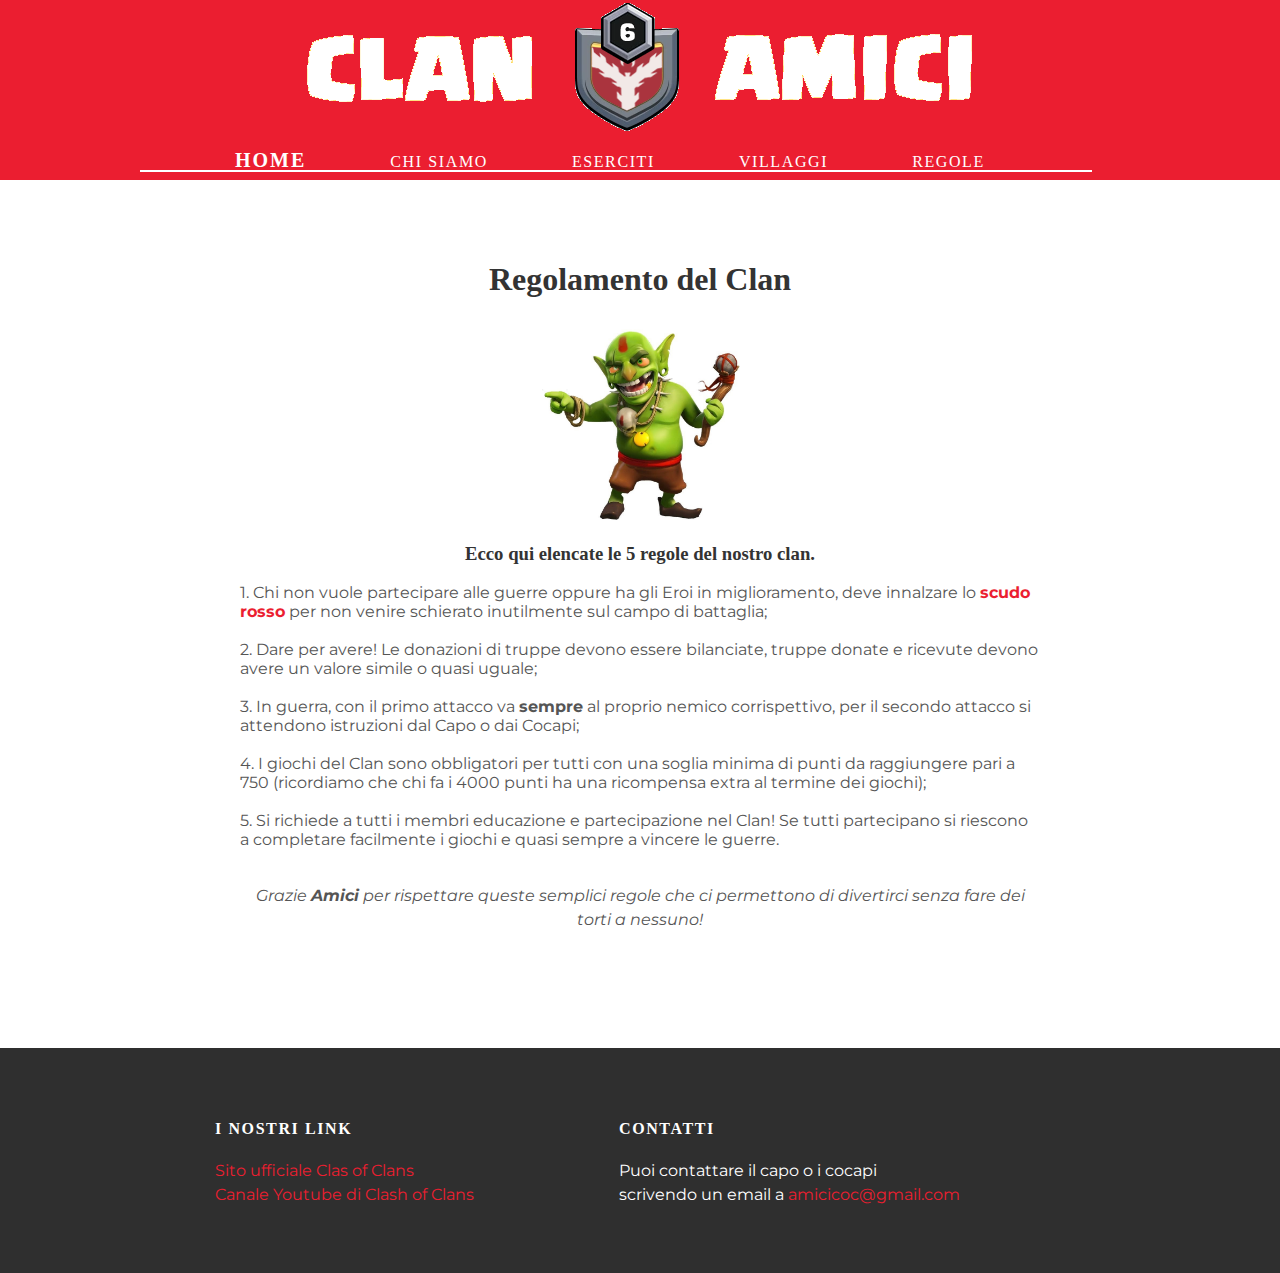
<file: regolamento.html>
<!DOCTYPE html>
<html>
 <head>
   <title>Amici</title>
   <link rel="stylesheet" type="text/css" href="styles.css">
 </head>
 <body>
   <div id="header">
    <div class="container">
      <img class="stemma" src="stemma.png">
       <ul id="header-nav">
         <li><a class="home" href="index.html" style="font-family: Clash">Home</a></li>
         <li><a href="about.html"style="font-family: Clash">Chi siamo</a></li>
         <li><a href="esercito.html"style="font-family: Clash">Eserciti</a></li>
         <li><a href="layout.html"style="font-family: Clash">Villaggi</a></li>
         <li><a href="regolamento.html"style="font-family: Clash">Regole</a></li>
       <hr class="linea" color="white" height="10" width="950px">
       <br>
      </ul>
   </div>
  </div>
  <div id="content">
   <div class="container">
    <div class="contact">
     <div class="regolamento-author">
     </div>
     <h1 class="contact-title" style="font-family: Clash">Regolamento del Clan</h1>
     <img src="goblin.png" height="200" width="200">
     <div class="contact-content">
      <p><h3 style="font-family: Clash">Ecco qui elencate le 5 regole del nostro clan.</h3></p>
       <li style="display: inline-block; text-align: left;">1. Chi non vuole partecipare alle guerre oppure ha gli Eroi in miglioramento, deve innalzare lo <strong><a style="color: #eb1e30;">scudo rosso</a></strong> per non venire schierato inutilmente sul campo di battaglia;</li>
       <br>
       <br>
       <li style="display: inline-block; text-align: left;">2. Dare per avere! Le donazioni di truppe devono essere bilanciate, truppe donate
        e ricevute devono avere un valore simile o quasi uguale;</li>
       <br>
       <br>
       <li style="display: inline-block; text-align: left;">3. In guerra, con il primo attacco va <strong>sempre</strong> al proprio nemico corrispettivo,
        per il secondo attacco si attendono istruzioni dal Capo o dai Cocapi;</li>
       <br>
       <br>
       <li style="display: inline-block; text-align: left;">4. I giochi del Clan sono obbligatori per tutti con una soglia minima di punti da raggiungere
        pari a 750 (ricordiamo che chi fa i 4000 punti ha una ricompensa extra al termine dei giochi);</li>
       <br>
       <br>
       <li style="display: inline-block; text-align: left;">5.  Si richiede a tutti i membri educazione e partecipazione nel Clan!
       Se tutti partecipano si riescono a completare facilmente i giochi e quasi sempre a vincere le guerre.</li>
       <br>
       <br>
       <p><em>Grazie <strong>Amici</strong> per rispettare queste semplici regole che ci permettono di divertirci senza fare dei torti a nessuno!</em></p>
     </div> <!-- about-content -->
    </div> <!-- about -->
  </div> <!-- container -->
  </div><!-- content -->
  <div id="footer">
 <div class="container">
 <div class="column">
  <h4 style="font-family: Clash">I nostri link</h4>
  <p>
   <a href="https://clashofclans.com/">Sito ufficiale Clas of Clans</a><br>
   <a href="https://www.youtube.com/channel/UCD1Em4q90ZUK2R5HKesszJg">Canale Youtube di Clash of Clans</a>
  </p>
  </div>
    <div class="column">
      <h4 style="font-family: Clash">Contatti</h4>
      <p>Puoi contattare il capo o i cocapi <br>scrivendo un email a <a style="color: #eb1e30;">amicicoc@gmail.com</a></p>
    </div>
  </div>
 </div>
 </body>
 </html>
</file>
<file: styles.css>
@import url(http://fonts.googleapis.com/css?family=Montserrat:400,700);
{HEADER------}
#header {
  background-color: #eb1e30;
  height: 180px;
  line-height: 0px;
}
#header a {
 color: white;
 text-decoration: none;
 text-transform: uppercase;
 letter-spacing: 0.1em;
}
#header a:hover {
 color: #222;
}
.home {
  font-size: 20px;
  font-weight: bold;
}
.linea {
  margin-left:-15px;
}
#header-nav {
 display: block;
 float: center;
 margin-top: 100;
margin-left: -25px;
}
#header-nav li {
 display: inline;
 padding-left: 80px;
}
.stemma{
  padding-left: 110px;
}
a.block { display:block;padding:5px; text-align: center; font-weight:bold;
  border-top:1px solid #eb1e30; border-bottom:1px solid #eb1e30;
  background-color:#f5f238; text-decoration: #eb1e30}
a.block:hover, a.block:focus, a.block:active { background-color:#f5f238;
  border-top:1px solid #eb1e30; border-bottom:1px solid #eb1e30;}
{BODY-------}
body {
  color: #555;
  margin: 0;

  font-family: 'Montserrat', sans-serif;
}
.post, .about, .contact {
 max-width: 800px;
 margin: 0 auto;
 padding: 60px 0 100px 0px;
}
.post-autor img {
 width: 50px;
 height: 50px;
 vertical-align: middle;
}
.post-autor span {
 margin-left: 16px;
}
.post-date {
 color: #D2D2D2;

 font-size: 14px;
 font-weight: bold;

 text-transform: uppercase;
 letter-spacing: 0.1em;
}
h1, h2, h3, h4 {
 color: #333;
}
p {
 line-height: 1.5;
}
.container {
 max-width: 1000px;
 margin: 0 auto;
}
.about {
 text-align: center;
}
.testo {
 text-align: left;
}
.post-container:nth-child(even) {
 background-color: #ffffff;
}
.contact {
 text-align: center;
}
.post-author img,
.post-author img {
  border: solid 5px #eb1e30;
  height: 100px;
  width: 100px;
  border-radius: 70px;
}
.nocircle  {
  height: 85px;
  width: 100px;
  padding-left: 200px;
}

{FOOTER-------------}
#footer {
 background-color: #2f2f2f;
 padding: 50px 0px 50px 150px;
}
.column {
 min-width: 400px;
 display: inline-block;
 vertical-align: top;
}
#footer h4 {
 color: white;
 text-transform: uppercase;
 letter-spacing: 0.1em;
}
#footer p {
 color: white;
}
a {
 color: #eb1e30;
 text-decoration: none;
}
a:hover {
 color: #F6A623;
}
</file>
<file: styles2.css>
@import url(http://fonts.googleapis.com/css?family=Montserrat:400,700);
{HEADER------}
#header {
  background-color: #eb1e30;
  height: 350px;
  line-height: 0px;
}
#header a {
 color: white;
 text-decoration: none;
 text-transform: uppercase;
 letter-spacing: 0.1em;
}
#header a:hover {
 color: #eb1e30;
}
.container-header {
 max-width: 1500px;
 padding-left: 150px;
}
.block:hover, a.block:focus, a.block:active
{ background-color:white; }
#header-nav {
 display: block;
 float: left;
 margin-top: 100px;
}
a.block {
display:inline;
padding:50px;
border:1px solid white;
border-radius: 15px;
text-decoration: none}
#header-nav li {
 display: inline;
}
.stemma{
  padding-left: 300px;
}
{BODY-------}
body {
  color: #555;
  margin: 0;

  font-family: 'Montserrat', sans-serif;
}
.post, .about, .contact {
 max-width: 800px;
 margin: 0 auto;
 padding: 60px 0 100px 0px;
}
.post-autor img {
 width: 50px;
 height: 50px;
 vertical-align: middle;
}
.post-autor span {
 margin-left: 16px;
}
.post-date {
 color: #D2D2D2;

 font-size: 14px;
 font-weight: bold;

 text-transform: uppercase;
 letter-spacing: 0.1em;
}
h1, h2, h3, h4 {
 color: #333;
}
p {
 line-height: 1.5;
}
.container {
 max-width: 1000px;
 margin: 0 auto;
}
.about {
 text-align: center;
}
.testo {
 text-align: left;
}
.post-container:nth-child(even) {
 background-color: #ffffff;
}
.contact {
 text-align: center;
}
.post-author img,
.post-author img {
  border: solid 5px #eb1e30;
  height: 100px;
  width: 100px;
  border-radius: 70px;
}
</file>
